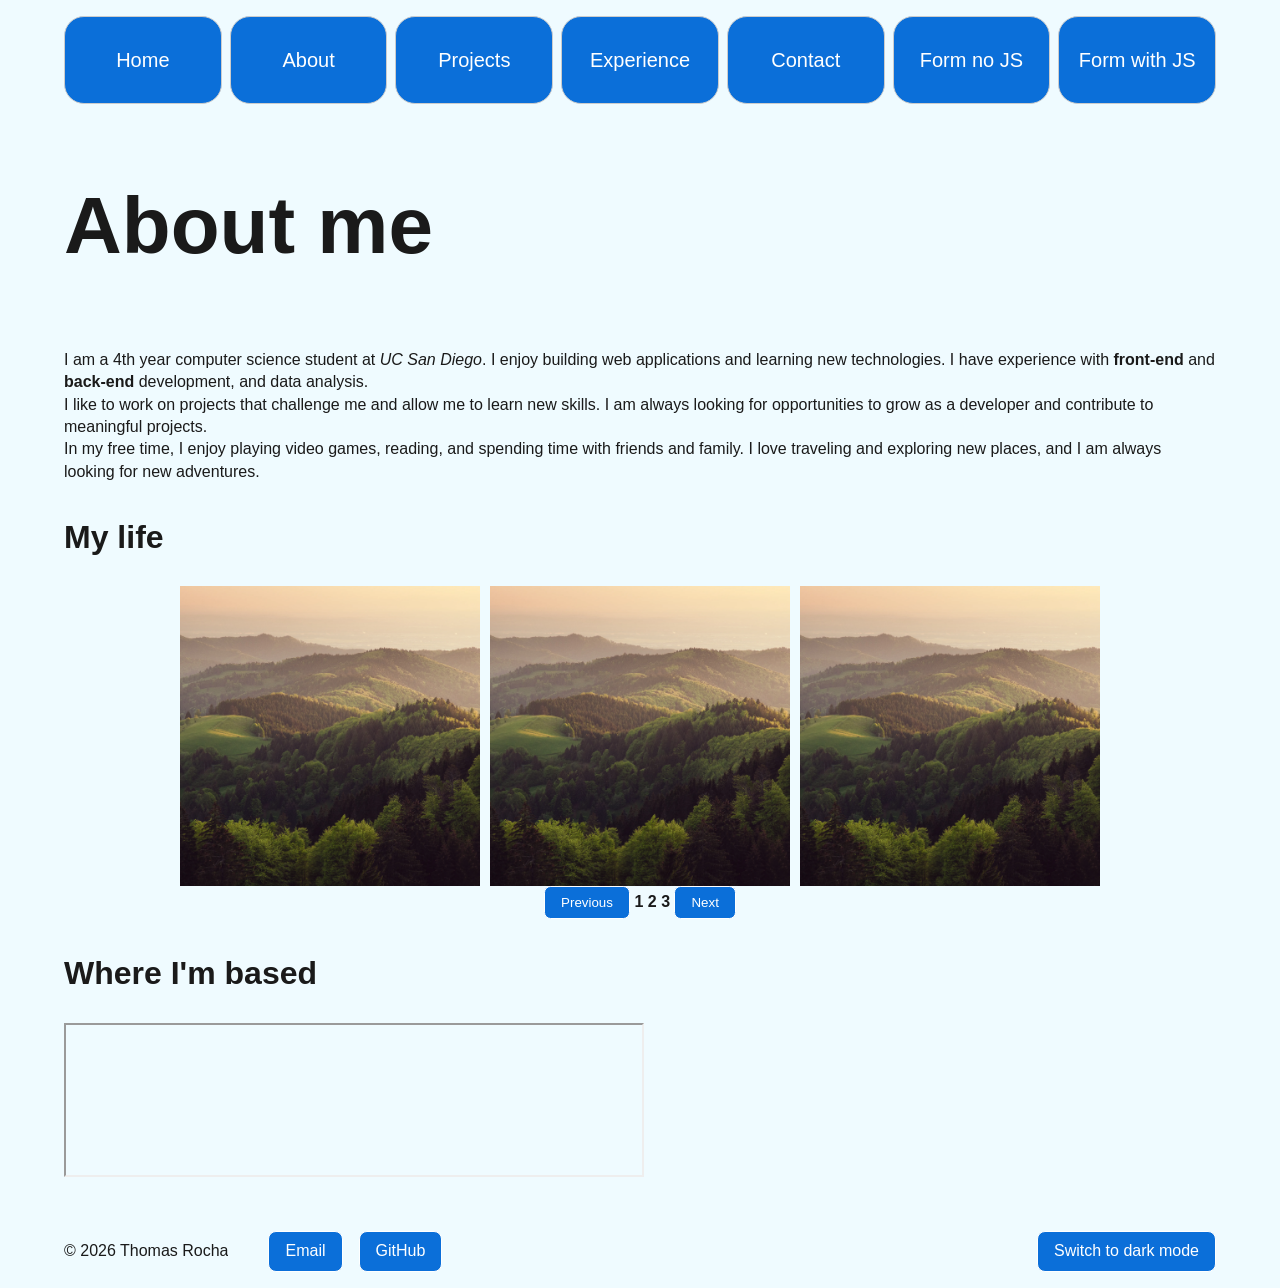
<file: about.html>
<!DOCTYPE html>
<html lang="en">
  <head>
    <meta charset="UTF-8" />
    <meta name="viewport" content="width=device-width, initial-scale=1.0" />
    <title>About | Thomas Rocha</title>
    <link rel="icon" href="images/favicon.png" />
    <link rel="stylesheet" href="styles.css" />
    <script src="theme.js"></script>
  </head>
  <body>
    <header>
      <nav>
        <ul>
          <li class="cutout-button"><a href="index.html">Home</a></li>
          <li><a href="about.html">About</a></li>
          <li><a href="projects.html">Projects</a></li>
          <li><a href="experience.html">Experience</a></li>
          <li><a href="contact.html">Contact</a></li>
          <li><a href="form-no-js.html">Form no JS</a></li>
          <li><a href="form-with-js.html">Form with JS</a></li>
        </ul>
      </nav>
    </header>

    <main>
      <article id="about-me">
        <h1>About me</h1>
        <p>
          I am a 4th year computer science student at <i>UC San Diego</i>. I enjoy 
          building web applications and learning new technologies. I have experience 
          with <b>front-end</b> and <b>back-end</b> development, and data analysis.
          <br />
          I like to work on projects that challenge me and allow me to learn new skills. 
          I am always looking for opportunities to grow as a developer and contribute to 
          meaningful projects.
          <br />
          In my free time, I enjoy playing video games, reading, and spending time with
          friends and family. I love traveling and exploring new places, and I am always looking for new adventures.
        </p>
      </article>
      <section id="carousel">
        <h2>My life</h2>
        <div class="carousel">
          <div class="carousel-container">
            <img src="images/image.png" alt="My workspace" />
            <img src="images/image.png" alt="Life outside code, photo 1" />
            <img src="images/image.png" alt="Life outside code, photo 2" />
          </div>
          <div class="carousel-input">
            <button type="button" class="small-button">Previous</button>
            <span>1</span>
            <span>2</span>
            <span>3</span>
            <button type="button" class="small-button">Next</button>
          </div>
        </div>
      </section>


      <section id="location">
        <h2>Where I'm based</h2>
        <iframe
          src="https://www.google.com/maps?q=UC+San+Diego&amp;output=embed"
          title="Map of UC San Diego"
          loading="lazy"
          width="50%"
        ></iframe>
      </section>
    </main>

    <footer>
      <p>&copy; 2026 Thomas Rocha</p>
      <ul>
        <li><a href="mailto:thomaslrocha05@gmail.com">Email</a></li>
        <li><a href="https://github.com/thomas-rocha">GitHub</a></li>
      </ul>
    </footer>
  </body>
</html>
</file>
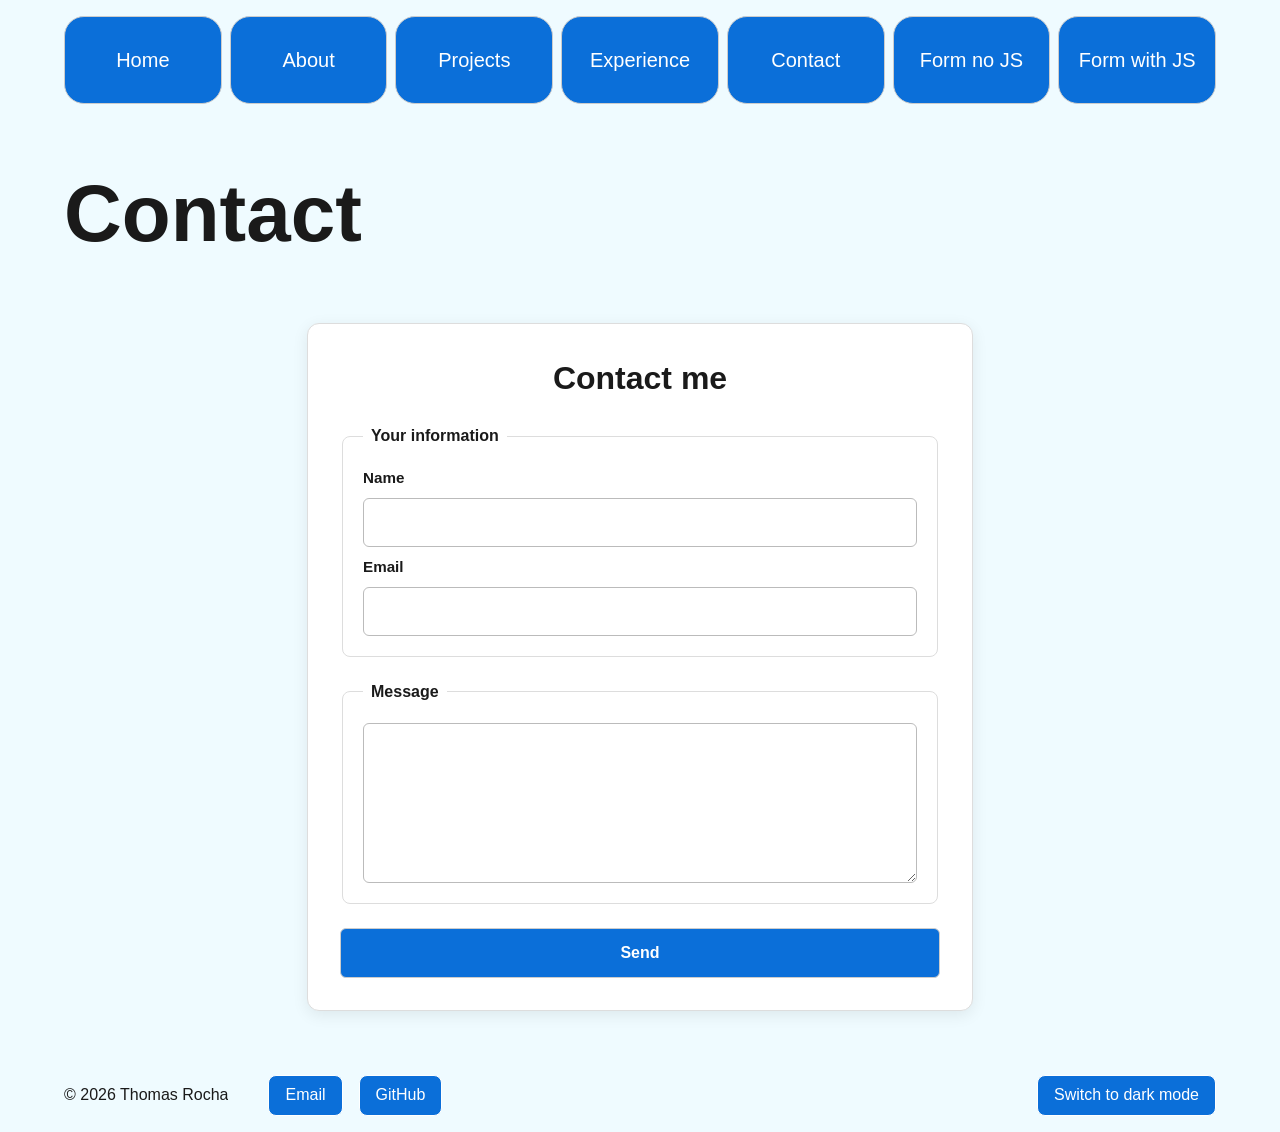
<file: contact.html>
<!DOCTYPE html>
<html lang="en">
  <head>
    <meta charset="UTF-8" />
    <meta name="viewport" content="width=device-width, initial-scale=1.0" />
    <title>Contact | Thomas Rocha</title>
    <link rel="icon" href="images/favicon.png" />
    <link rel="stylesheet" href="styles.css" />
    <script src="theme.js"></script>
  </head>
  <body>
    <header>
      <nav>
        <ul>
          <li class="cutout-button"><a href="index.html">Home</a></li>
          <li><a href="about.html">About</a></li>
          <li><a href="projects.html">Projects</a></li>
          <li><a href="experience.html">Experience</a></li>
          <li><a href="contact.html">Contact</a></li>
          <li><a href="form-no-js.html">Form no JS</a></li>
          <li><a href="form-with-js.html">Form with JS</a></li>
        </ul>
      </nav>
    </header>

    <main>
      <h1>Contact</h1>
      <section id="contact" class="submission-form">
        <h2>Contact me</h2>
        <form action="#" method="post">
          <fieldset>
            <legend>Your information</legend>
            <label for="name">Name</label>
            <input type="text" id="name" name="name" required />
            <label for="email">Email</label>
            <input type="email" id="email" name="email" required />
          </fieldset>
          <fieldset>
            <legend>Message</legend>
            <textarea id="message" name="message" rows="6" required></textarea>
          </fieldset>
          <button type="submit">Send</button>
        </form>
      </section>

      <dialog id="thanks">
        <p>Thanks for reaching out! I'll get back to you soon.</p>
        <form method="dialog">
          <button>Close</button>
        </form>
      </dialog>
    </main>

    <footer>
      <p>&copy; 2026 Thomas Rocha</p>
      <ul>
        <li><a href="mailto:thomaslrocha05@gmail.com">Email</a></li>
        <li><a href="https://github.com/thomas-rocha">GitHub</a></li>
      </ul>
    </footer>
  </body>
</html>
</file>
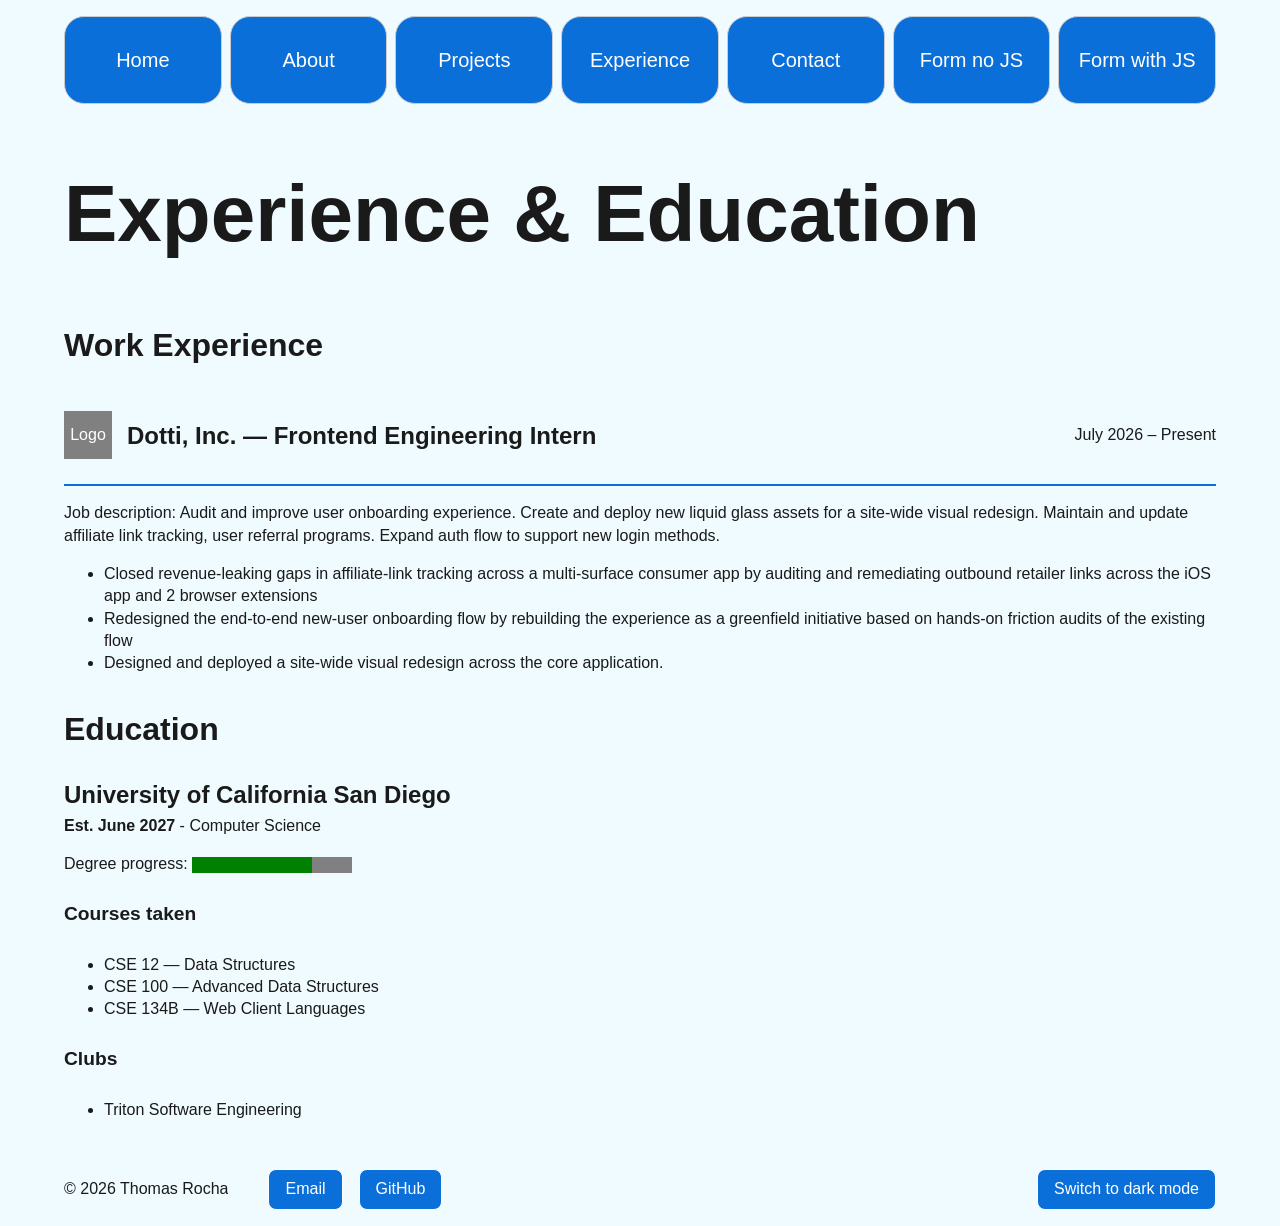
<file: experience.html>
<!DOCTYPE html>
<html lang="en">
  <head>
    <meta charset="UTF-8" />
    <meta name="viewport" content="width=device-width, initial-scale=1.0" />
    <title>Experience | Thomas Rocha</title>
    <link rel="icon" href="images/favicon.png" />
    <link rel="stylesheet" href="styles.css" />
    <script src="theme.js"></script>
  </head>
  <body>
    <header>
      <nav>
        <ul>
          <li class="cutout-button"><a href="index.html">Home</a></li>
          <li><a href="about.html">About</a></li>
          <li><a href="projects.html">Projects</a></li>
          <li><a href="experience.html">Experience</a></li>
          <li><a href="contact.html">Contact</a></li>
          <li><a href="form-no-js.html">Form no JS</a></li>
          <li><a href="form-with-js.html">Form with JS</a></li>
        </ul>
      </nav>
    </header>

    <main>
      <h1>Experience &amp; Education</h1>

      <section id="work">
        <h2>Work Experience</h2>
        <work-experience>
          <article>
            <div class="experience-heading">
              <svg width="48" height="48" viewBox="0 0 48 48" role="img" aria-label="Company logo">
                <rect x="0" y="0" width="48" height="48" fill="gray" />
                <text x="24" y="29" text-anchor="middle" fill="white">Logo</text>
              </svg>
              <h3>Dotti, Inc. &mdash; Frontend Engineering Intern</h3>
              <p><span>July 2026</span> &ndash; <span>Present</span></p>
            </div>
            <hr>
            <p>Job description: Audit and improve user onboarding experience. Create and deploy new liquid glass assets for a site-wide visual redesign. Maintain and update affiliate link tracking, user referral programs. Expand auth flow to support new login methods.</p>
            <ul>
              <li>Closed revenue-leaking gaps in affiliate-link tracking across a multi-surface consumer app by auditing and remediating outbound retailer links across the iOS app and 2 browser extensions</li>
              <li>Redesigned the end-to-end new-user onboarding flow by rebuilding the experience as a greenfield initiative based on hands-on friction audits of the existing flow</li>
              <li>Designed and deployed a site-wide visual redesign across the core application.</li>
            </ul>
          </article>
        </work-experience>
      </section>

      <section id="education">
        <h2>Education</h2>
        <article>
          <div class="education-heading">
            <h3>University of California San Diego</h3>
            <p><strong>Est. June 2027</strong> - Computer Science</p>
          </div>
          <p>
            Degree progress:
            <progress value="75" max="100">75%</progress>
          </p>

          <h4>Courses taken</h4>
          <ul>
            <li>CSE 12 &mdash; Data Structures</li>
            <li>CSE 100 &mdash; Advanced Data Structures</li>
            <li>CSE 134B &mdash; Web Client Languages</li>
          </ul>

          <h4>Clubs</h4>
          <ul>
            <li>Triton Software Engineering</li>
          </ul>
        </article>
      </section>
    </main>

    <footer>
      <p>&copy; 2026 Thomas Rocha</p>
      <ul>
        <li><a href="mailto:thomaslrocha05@gmail.com">Email</a></li>
        <li><a href="https://github.com/thomas-rocha">GitHub</a></li>
      </ul>
    </footer>
  </body>
</html>
</file>
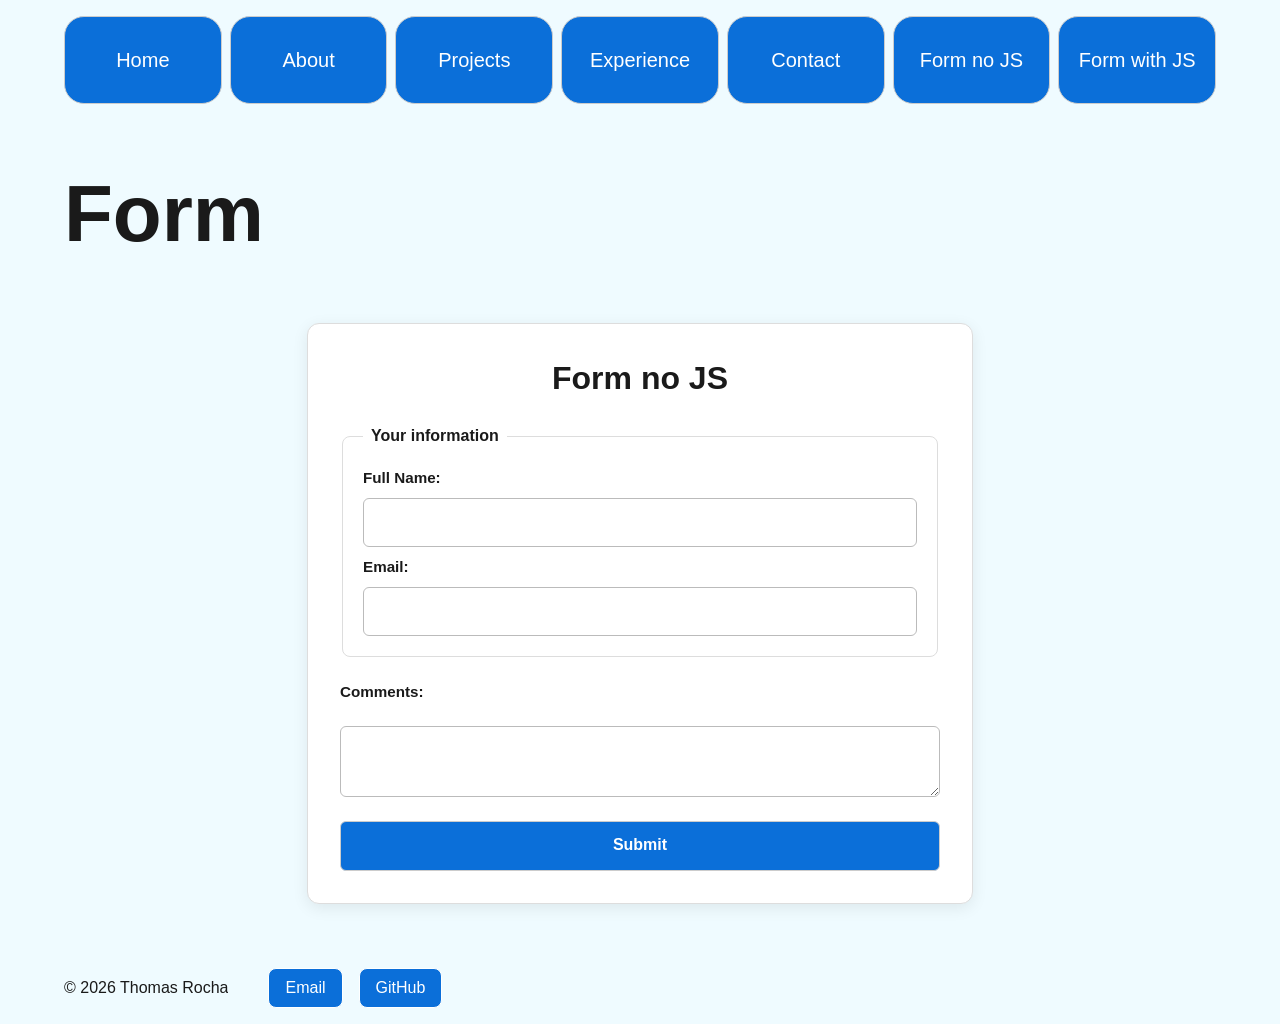
<file: form-no-js.html>
<!DOCTYPE html>
<html>
  <head>
    <meta charset="UTF-8" />
    <meta name="viewport" content="width=device-width, initial-scale=1.0" />
    <title>Form no JS | Thomas Rocha</title>
    <link rel="stylesheet" href="styles.css" />
  </head>
  <body>
    <main>
      <header>
      <nav>
        <ul>
          <li class="cutout-button"><a href="index.html">Home</a></li>
          <li><a href="about.html">About</a></li>
          <li><a href="projects.html">Projects</a></li>
          <li><a href="experience.html">Experience</a></li>
          <li><a href="contact.html">Contact</a></li>
          <li><a href="form-no-js.html">Form no JS</a></li>
          <li><a href="form-with-js.html">Form with JS</a></li>
        </ul>
      </nav>
      </header>
      <h1>Form</h1>
      <section id="form-no-js" class="submission-form">
        <h2>Form no JS</h2>
        <form action="https://httpbin.org/post" method="POST">
          <fieldset>
            <legend>Your information</legend>
            <label for="name">Full Name:</label>
            <input type="text" id="name" name="name" autocomplete="name" minlength="2" maxlength="100" required>
            <label for="email">Email:</label>
            <input type="email" id="email" name="email" autocomplete="email" required>
          </fieldset>
          <label for="comments">Comments:</label>
          <textarea id="comments" name="comments" minlength="10" maxlength="1000" required></textarea>
          <button type="submit">Submit</button>
        </form>
      </section>
    </main>
    <footer>
      <p>&copy; 2026 Thomas Rocha</p>
      <ul>
        <li><a href="mailto:thomaslrocha05@gmail.com">Email</a></li>
        <li><a href="https://github.com/thomas-rocha">GitHub</a></li>
      </ul>
    </footer>
  </body>
</html>
</file>
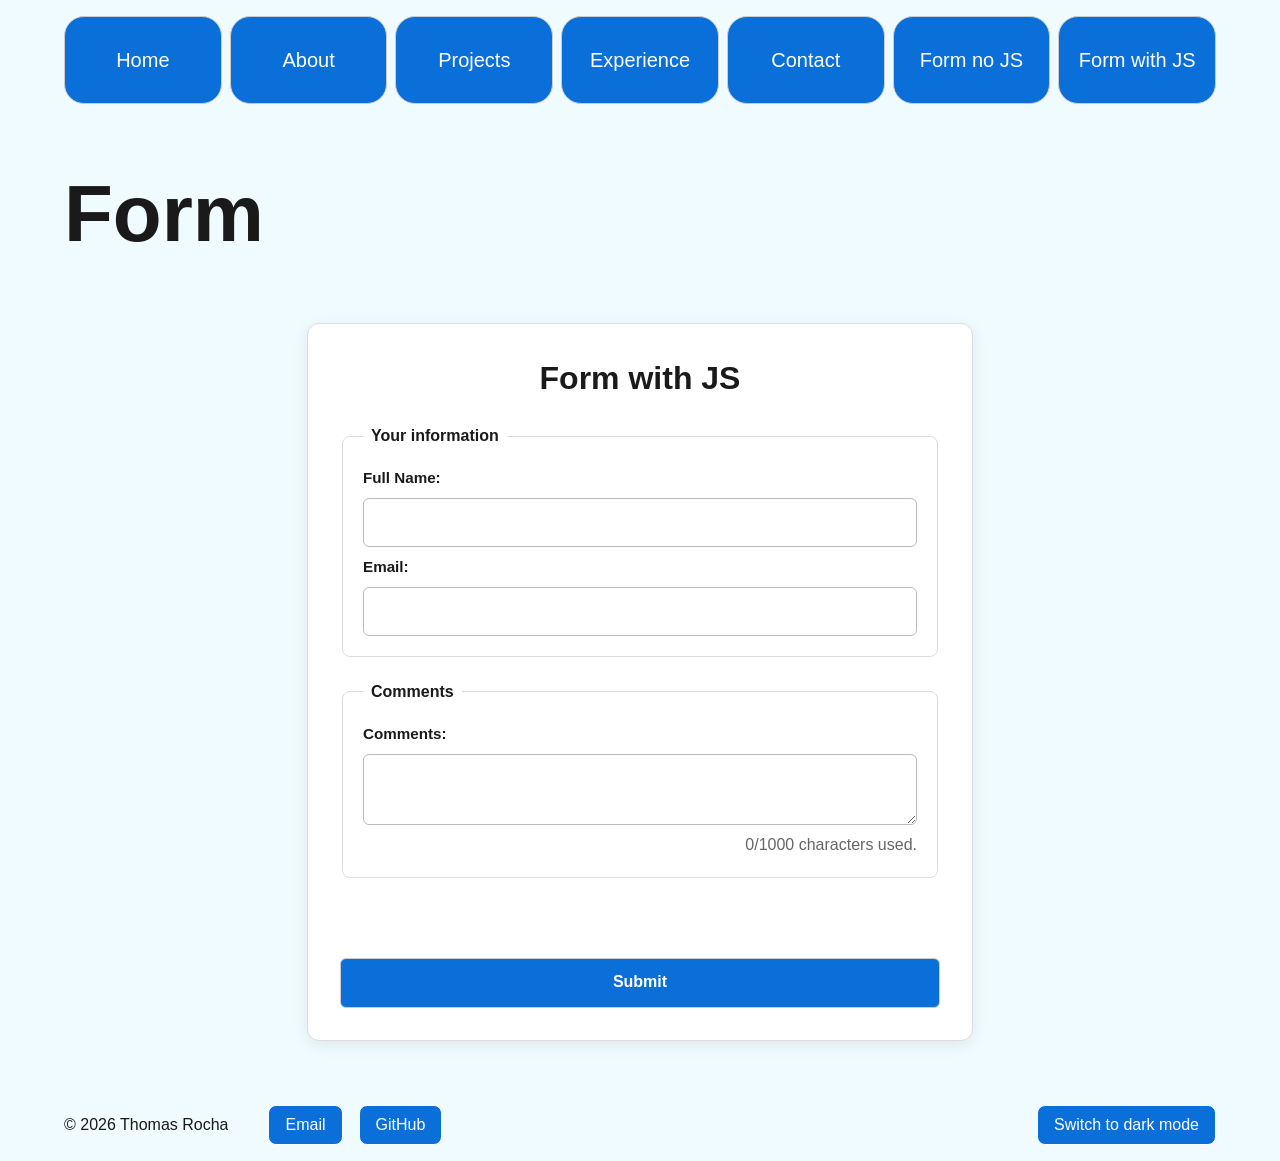
<file: form-with-js.html>
<!DOCTYPE html>
<html>
  <head>
    <meta charset="UTF-8" />
    <meta name="viewport" content="width=device-width, initial-scale=1.0" />
    <title>Thomas's Web Page</title>
    <link rel="stylesheet" href="styles.css" />
    <script src="theme.js"></script>
    <script src="form.js" defer></script>
  </head>
  <body>
    <main>
      <header>
      <nav>
        <ul>
          <li class="cutout-button"><a href="index.html">Home</a></li>
          <li><a href="about.html">About</a></li>
          <li><a href="projects.html">Projects</a></li>
          <li><a href="experience.html">Experience</a></li>
          <li><a href="contact.html">Contact</a></li>
          <li><a href="form-no-js.html">Form no JS</a></li>
          <li><a href="form-with-js.html">Form with JS</a></li>
        </ul>
      </nav>
      </header>
      <h1>Form</h1>
      <section id="form-with-js" class="submission-form">
          <h2>Form with JS</h2>
          <form action="https://httpbin.org/post" method="POST">
              <fieldset>
                  <legend>Your information</legend>
                  <label for="name">Full Name:</label>
                  <input
                      type="text"
                      id="name"
                      name="name"
                      autocomplete="name"
                      minlength="2"
                      maxlength="100"
                      required
                      aria-describedby="name-error"
                  >
                  <label for="email">Email:</label>
                  <input
                      type="email"
                      id="email"
                      name="email"
                      autocomplete="email"
                      required
                      aria-describedby="email-error"
                  >
              </fieldset>
              <fieldset class="comments-fieldset">
                <legend>Comments</legend>
                <label for="comments">Comments:</label>
                <textarea
                    id="comments"
                    name="comments"
                    minlength="10"
                    maxlength="1000"
                    required
                    aria-describedby="comments-error info-area"
                ></textarea>
              </fieldset>
              <p id="form-errors" role="region" aria-label="Form errors" aria-live="polite"></p>
              <input type="hidden" name="possible_bot" value="true">
              <input type="hidden" id="form-errors-history" name="form-errors" value="">
              <button type="submit">Submit</button>
          </form>
      </section>
    </main>
    <footer>
      <p>&copy; 2026 Thomas Rocha</p>
      <ul>
        <li><a href="mailto:thomaslrocha05@gmail.com">Email</a></li>
        <li><a href="https://github.com/thomas-rocha">GitHub</a></li>
      </ul>
    </footer>
  </body>
</html>
</file>
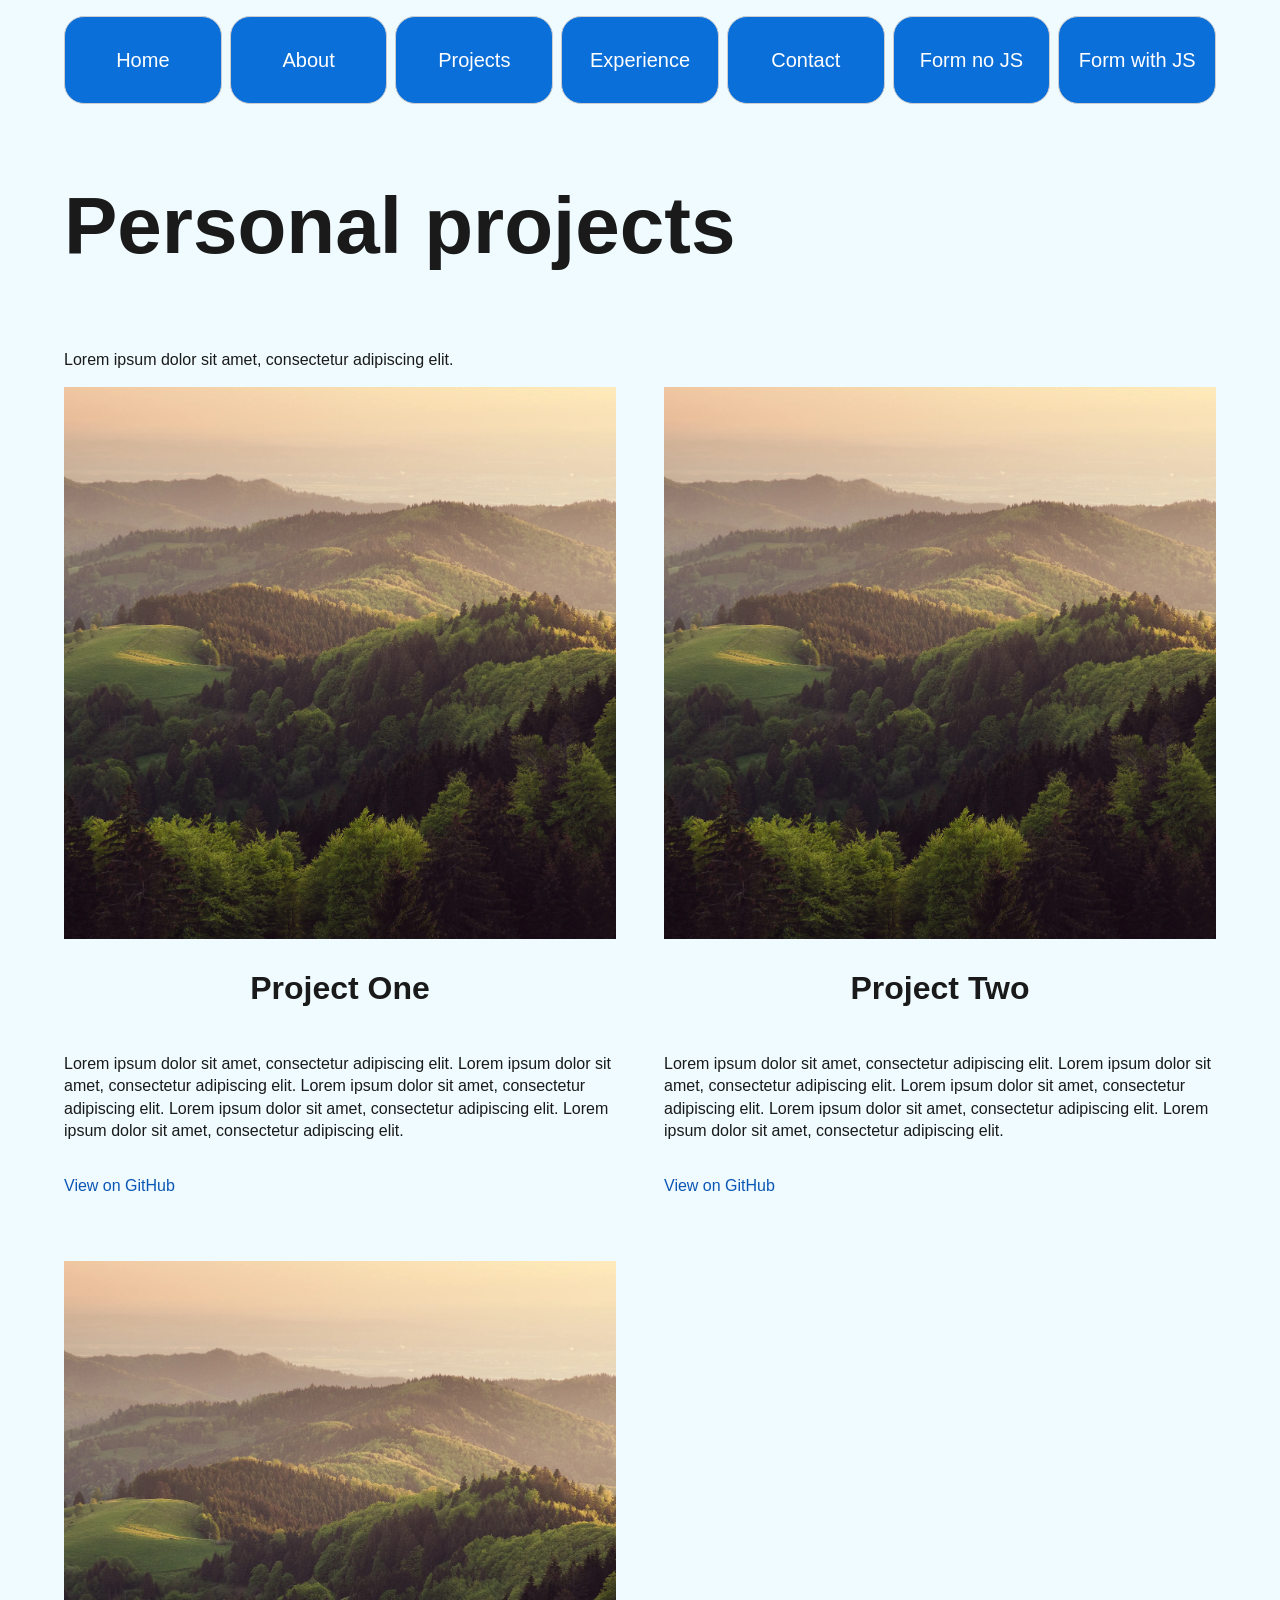
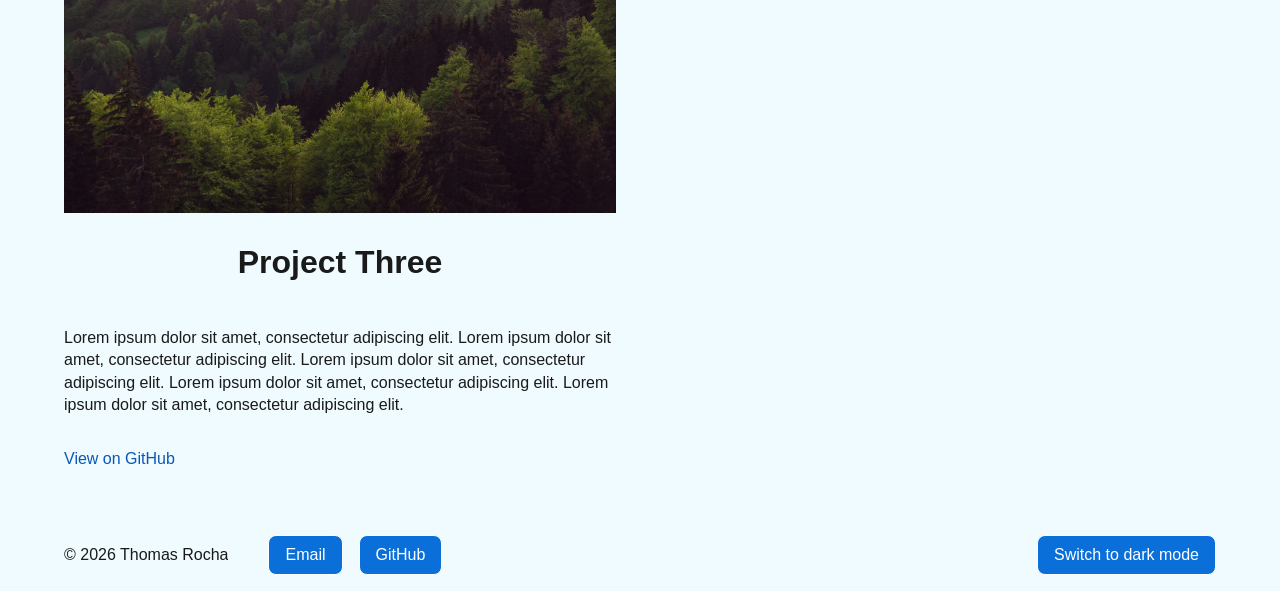
<file: projects.html>
<!DOCTYPE html>
<html lang="en">
  <head>
    <meta charset="UTF-8" />
    <meta name="viewport" content="width=device-width, initial-scale=1.0" />
    <title>Projects | Thomas Rocha</title>
    <link rel="icon" href="images/favicon.png" />
    <link rel="stylesheet" href="styles.css" /> 
    <script src="theme.js"></script>
  </head>
  <body>
    <header>
      <nav>
        <ul>
          <li><a href="index.html">Home</a></li>
          <li><a href="about.html">About</a></li>
          <li><a href="projects.html">Projects</a></li>
          <li><a href="experience.html">Experience</a></li>
          <li><a href="contact.html">Contact</a></li>
          <li><a href="form-no-js.html">Form no JS</a></li>
          <li><a href="form-with-js.html">Form with JS</a></li>
        </ul>
      </nav>
    </header>

    <main>
      <section id="projects">
        <h1>Personal projects</h1>
        <p>Lorem ipsum dolor sit amet, consectetur adipiscing elit.</p>

        <div class="projects-container">
          <project-container>
            <img src="images/image.png" alt="Project 1 screenshot" />
            <h2>Project One</h2>
            <p>Lorem ipsum dolor sit amet, consectetur adipiscing elit. Lorem ipsum dolor sit amet, consectetur adipiscing elit. Lorem ipsum dolor sit amet, consectetur adipiscing elit. Lorem ipsum dolor sit amet, consectetur adipiscing elit. Lorem ipsum dolor sit amet, consectetur adipiscing elit.</p>
            <p><a href="https://github.com/thomas-rocha">View on GitHub</a></p>
          </project-container>
  
          <project-container>
            <img src="images/image.png" alt="Project 2 screenshot" />
            <h2>Project Two</h2>
            <p>Lorem ipsum dolor sit amet, consectetur adipiscing elit. Lorem ipsum dolor sit amet, consectetur adipiscing elit. Lorem ipsum dolor sit amet, consectetur adipiscing elit. Lorem ipsum dolor sit amet, consectetur adipiscing elit. Lorem ipsum dolor sit amet, consectetur adipiscing elit.</p>
            <p><a href="https://github.com/thomas-rocha">View on GitHub</a></p>
          </project-container>
  
          <project-container>
            <img src="images/image.png" alt="Project 3 screenshot" />
            <h2>Project Three</h2>
            <p>Lorem ipsum dolor sit amet, consectetur adipiscing elit. Lorem ipsum dolor sit amet, consectetur adipiscing elit. Lorem ipsum dolor sit amet, consectetur adipiscing elit. Lorem ipsum dolor sit amet, consectetur adipiscing elit. Lorem ipsum dolor sit amet, consectetur adipiscing elit.</p>
            <p><a href="https://github.com/thomas-rocha">View on GitHub</a></p>
          </project-container>
        </div>
      </section>
    </main>
    <footer>
      <p>&copy; 2026 Thomas Rocha</p>
      <ul>
        <li><a href="mailto:thomaslrocha05@gmail.com">Email</a></li>
        <li><a href="https://github.com/thomas-rocha">GitHub</a></li>
      </ul>
    </footer>
  </body>
</html>
</file>
<file: styles.css>
:root {
  color-scheme: light;
  --primary-color: #0b6fd9;
  --secondary-color: #ffffff;
  --background-color: #effbff;
  --surface-color: #ffffff;
  --text-color: #1a1a1a;
  --muted-text-color: #666666;
  --link-color: #0b57b5;
  --error-color: #d00000;
  --border-color: #ccc;
  --font-family: "Helvetica Neue", Helvetica, sans-serif;
  --small-radius: 0.5em;
}

:root[data-theme="dark"] {
  color-scheme: dark;
  --primary-color: #1f6fd1;
  --background-color: #262c36;
  --surface-color: #313844;
  --text-color: #ececec;
  --muted-text-color: #b8b8b8;
  --link-color: #8cc4ff;
  --error-color: #ff7b7b;
}

* {
  background-color: var(--background-color);
  font-family: var(--font-family);
}

body {
  color: var(--text-color);
  line-height: 1.4;
  max-width: 90%;
  margin: 0 auto;
  display: flex;
  flex-direction: column;
  height: 100vh;
}

main {
  flex: 1;
}

h1 {
  font-size: 5rem;
}

h2 {
  font-size: 2rem;
}

h3 {
  font-size: 1.5rem;
}

h4 {
  font-size: 1.2rem;
}

nav {
  height: 5.5rem;
  width: 100%
}
nav ul {
  width: 100%;
  height: 100%;
  display: flex;
  gap: 0.5em;
  list-style: none;
  padding: 0;
  overflow-x: auto;
  scrollbar-width: thin;
}

nav li {
  flex: 1;
  display: flex;
}

nav a {
  flex: 1;
  display: flex;
  justify-content: center;
  align-items: center;
  text-align: center;
  font-size: 1.25rem;
  border: 1px solid var(--border-color);
  border-radius: 1em;
  padding: 10px;
  background-color: var(--primary-color);
  color: var(--secondary-color);
  min-width: 40px;
}

nav a:hover {
  background-color: var(--secondary-color);
  color: var(--primary-color);
}

a {
  text-decoration: none;
  color: var(--link-color);
}

@keyframes scroll-left {
  from {
    transform: translateX(150%);
  }
  to {
    transform: translateX(-100%);
  }
}
/* The following only selects the paragraph directly under the #hero element */
#hero > p {
  font-size: 1.5rem;
}

section {
  margin: 2rem auto;
}

:is(.small-button, footer a, .theme-toggle) {
  display: inline-block;
  padding: 0.5rem 1rem;
  border-radius: var(--small-radius);
  background-color: var(--primary-color);
  color: var(--secondary-color);
  text-decoration: none;
  border: 1px solid var(--secondary-color);

}
:is(.small-button:hover, footer a:hover, .theme-toggle:hover) {
  background-color: var(--secondary-color);
  color: var(--primary-color);
  border: 1px solid var(--primary-color);
}

:is(nav a, .small-button, footer a, .theme-toggle):focus-visible {
  outline: 2px solid #d35400;
  outline-offset: 2px;
}

.carousel {
  display: flex;
  flex-direction: column;
  justify-content: center;
  align-items: center;
  width: 100%;
}
.carousel-container {
  width: 100%;
  display: flex;
  justify-content: center;
  overflow: hidden;
  gap: 10px;

  img {
    display: block;
    flex: 1;
    max-width: 300px;
    height: auto;
    object-fit: cover;
  }
}
.carousel-input {
  button {
    width: auto;
  }
  span {
    font-weight: bold;
  }
}

.projects-container {
  display: grid;
  grid-template-columns: repeat(2, minmax(0, 1fr));
  gap: 3rem;

  img {
    width: 100%;
  }
}

@media (max-width: 600px) {
  .projects-container {
    grid-template-columns: 1fr;
  }
}

project-container {
  display: flex;
  flex-direction: column;

  h2 {
    text-align: center;
  }
}

work-experience {
  h3 + p {
    margin-left: auto;
  }

  .experience-heading {
    display: flex;
    align-items: center;
    gap: 15px;
  }

  /* The child selector specifically selects the hr element beneath it */
  article > hr {
    border: 1px solid var(--primary-color)
  }
}

.education-heading {
  h3 {
    margin-bottom: 0.2rem
  }
  h3 ~ p {
    margin: 0;
  }
}

.submission-form {
  max-width: 600px;
  margin: 3rem auto;
  padding: 2rem;
  background: var(--surface-color);
  border: 1px solid #ddd;
  border-radius: 12px;
  box-shadow: 0 4px 16px rgb(0 0 0 / 8%);
}

.submission-form * {
  background: var(--surface-color);
}

.submission-form h2 {
  margin-top: 0;
  margin-bottom: 1.5rem;
  text-align: center;
  font-size: 2rem;
}

.submission-form form {
  display: flex;
  flex-direction: column;
  gap: 1.5rem;
}

.submission-form fieldset {
  display: flex;
  flex-direction: column;
  gap: 0.6rem;
  min-width: 0;
  padding: 1.25rem;
  border: 1px solid #ddd;
  border-radius: 8px;
}

.submission-form legend {
  padding: 0 0.5rem;
  font-weight: bold;
}

.submission-form label {
  font-weight: 600;
  font-size: 0.95rem;
}

.submission-form input,
.submission-form textarea {
  box-sizing: border-box;
  width: 100%;
  padding: 0.75rem;
  font: inherit;
  color: var(--text-color);
  border: 1px solid #bbb;
  border-radius: 6px;
}

.submission-form textarea {
  resize: vertical;
}

.submission-form input:user-invalid, 
.submission-form textarea:user-invalid {
  outline: 1px solid var(--error-color);
  border: 1px solid var(--error-color);
}

.submission-form input:focus,
.submission-form textarea:focus {
  outline: 2px solid var(--link-color);
  border: 1px solid var(--primary-color);
}
.comments-fieldset {
  display: flex;
  flex-direction: column;
  gap: 0.2rem;

  > * {
    margin: 0;
  }
}

#info-area {
  text-align: right;
  color: var(--muted-text-color);
}

#info-area.italics {
  font-style: italic;
}

#form-errors {
  color: var(--error-color);
  cursor: pointer;
}

.submission-form button,
#thanks button {
  padding: 0.8rem 1.25rem;
  font: inherit;
  font-weight: 600;
  color: white;
  background: var(--primary-color);
  border: none;
  border-radius: 6px;
  cursor: pointer;
  transition: background-color 0.2s ease;
  border: 1px solid var(--border-color)
}

.submission-form button:hover,
#thanks button:hover {
  background: var(--secondary-color);
  color: var(--primary-color);
}

#thanks {
  max-width: 400px;
  padding: 2rem;
  border: none;
  border-radius: 12px;
  box-shadow: 0 8px 30px rgb(0 0 0 / 20%);
  text-align: center;
}

#thanks::backdrop {
  background: rgb(0 0 0 / 50%);
}

#thanks p {
  margin-top: 0;
  margin-bottom: 1.5rem;
  line-height: 1.6;
}

#thanks form {
  display: flex;
  justify-content: center;
}


/* Mobile layout */
@media (max-width: 600px) {
  .submission-form {
    margin: 1.5rem 1rem;
    padding: 1.25rem;
  }

  .submission-form h2 {
    font-size: 1.7rem;
  }

  .submission-form fieldset {
    padding: 1rem;
  }
}

footer {
  display: flex;
  flex-direction: row;
  text-align: center;
  align-items: center;
  font-size: 1rem;

  ul {
    list-style: none;
    display: flex;
    gap: 1rem;
  }

}

.theme-toggle {
  font: inherit;
  cursor: pointer;
  margin-left: auto;
}

::view-transition-old(root),
::view-transition-new(root) {
  animation-duration: 0.5s;
}

@media (prefers-reduced-motion: reduce) {
  ::view-transition-old(root),
  ::view-transition-new(root) {
    animation: none;
  }
}
</file>
